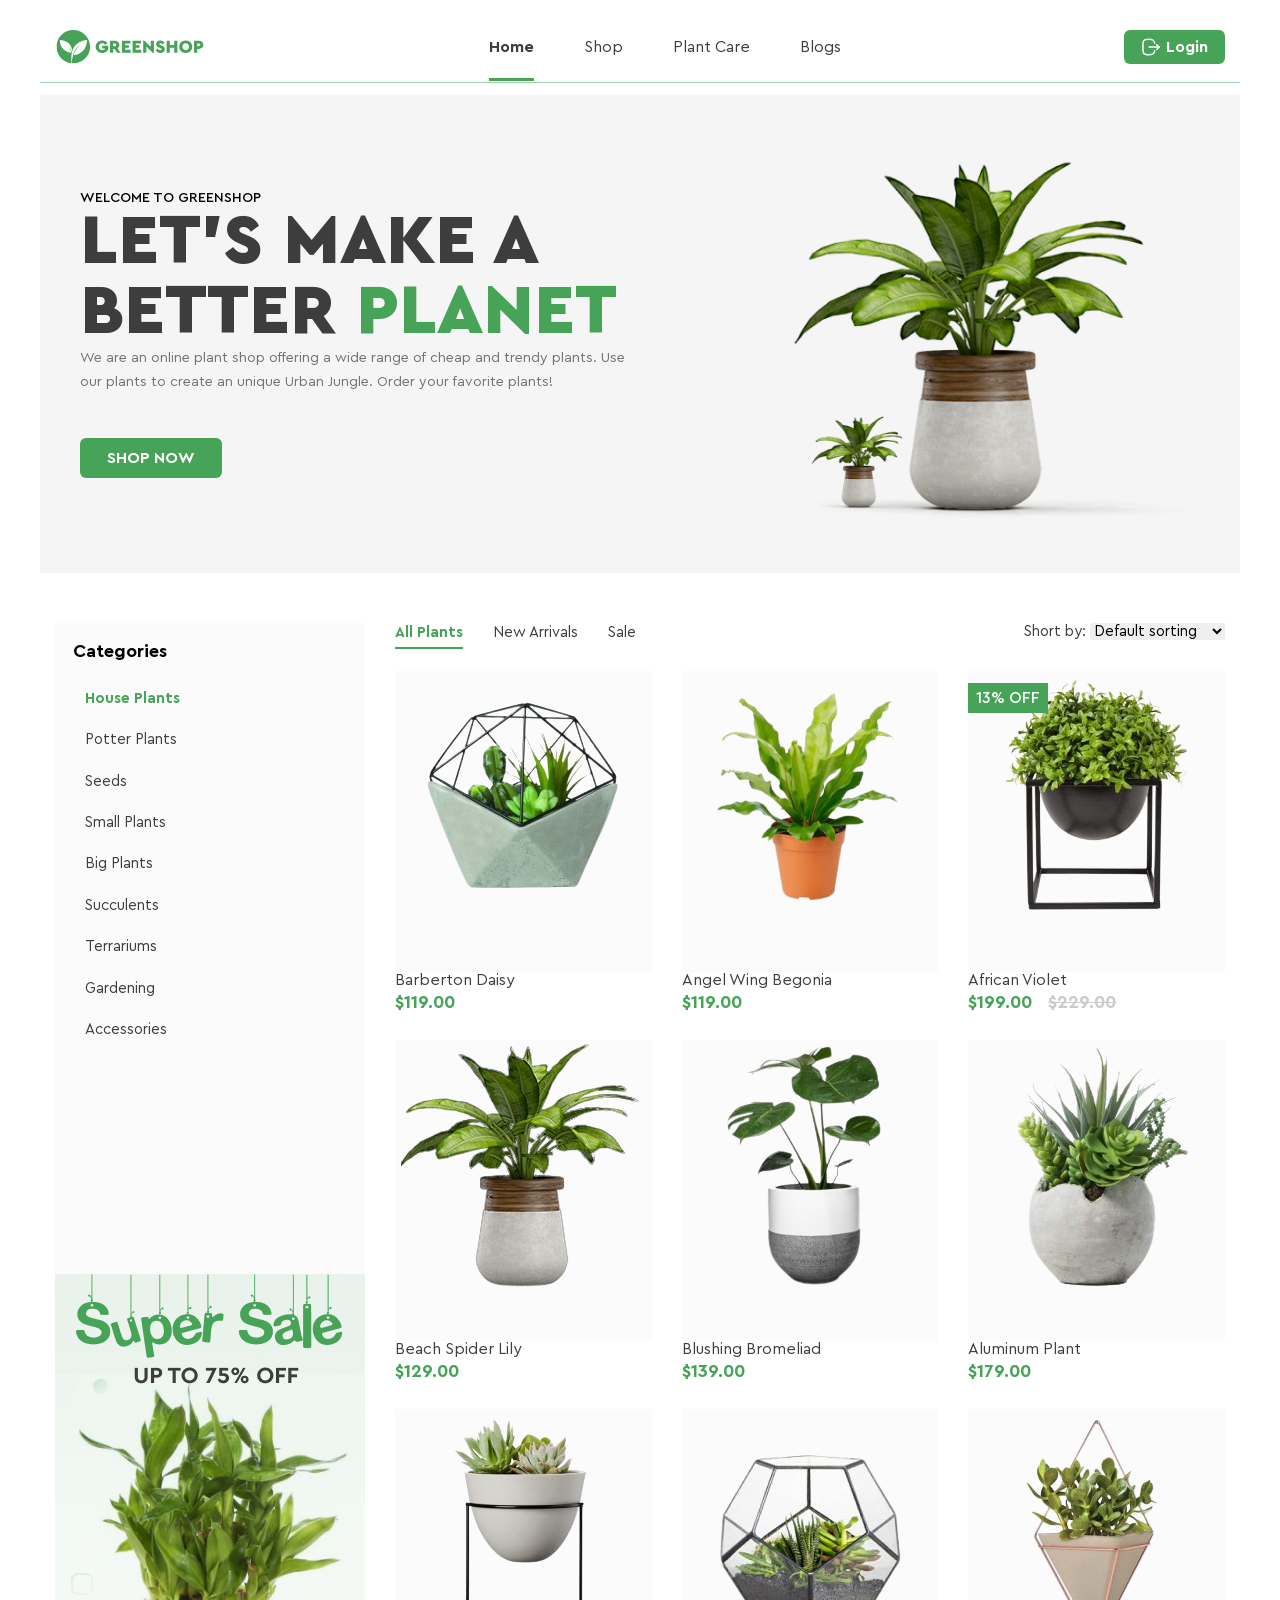
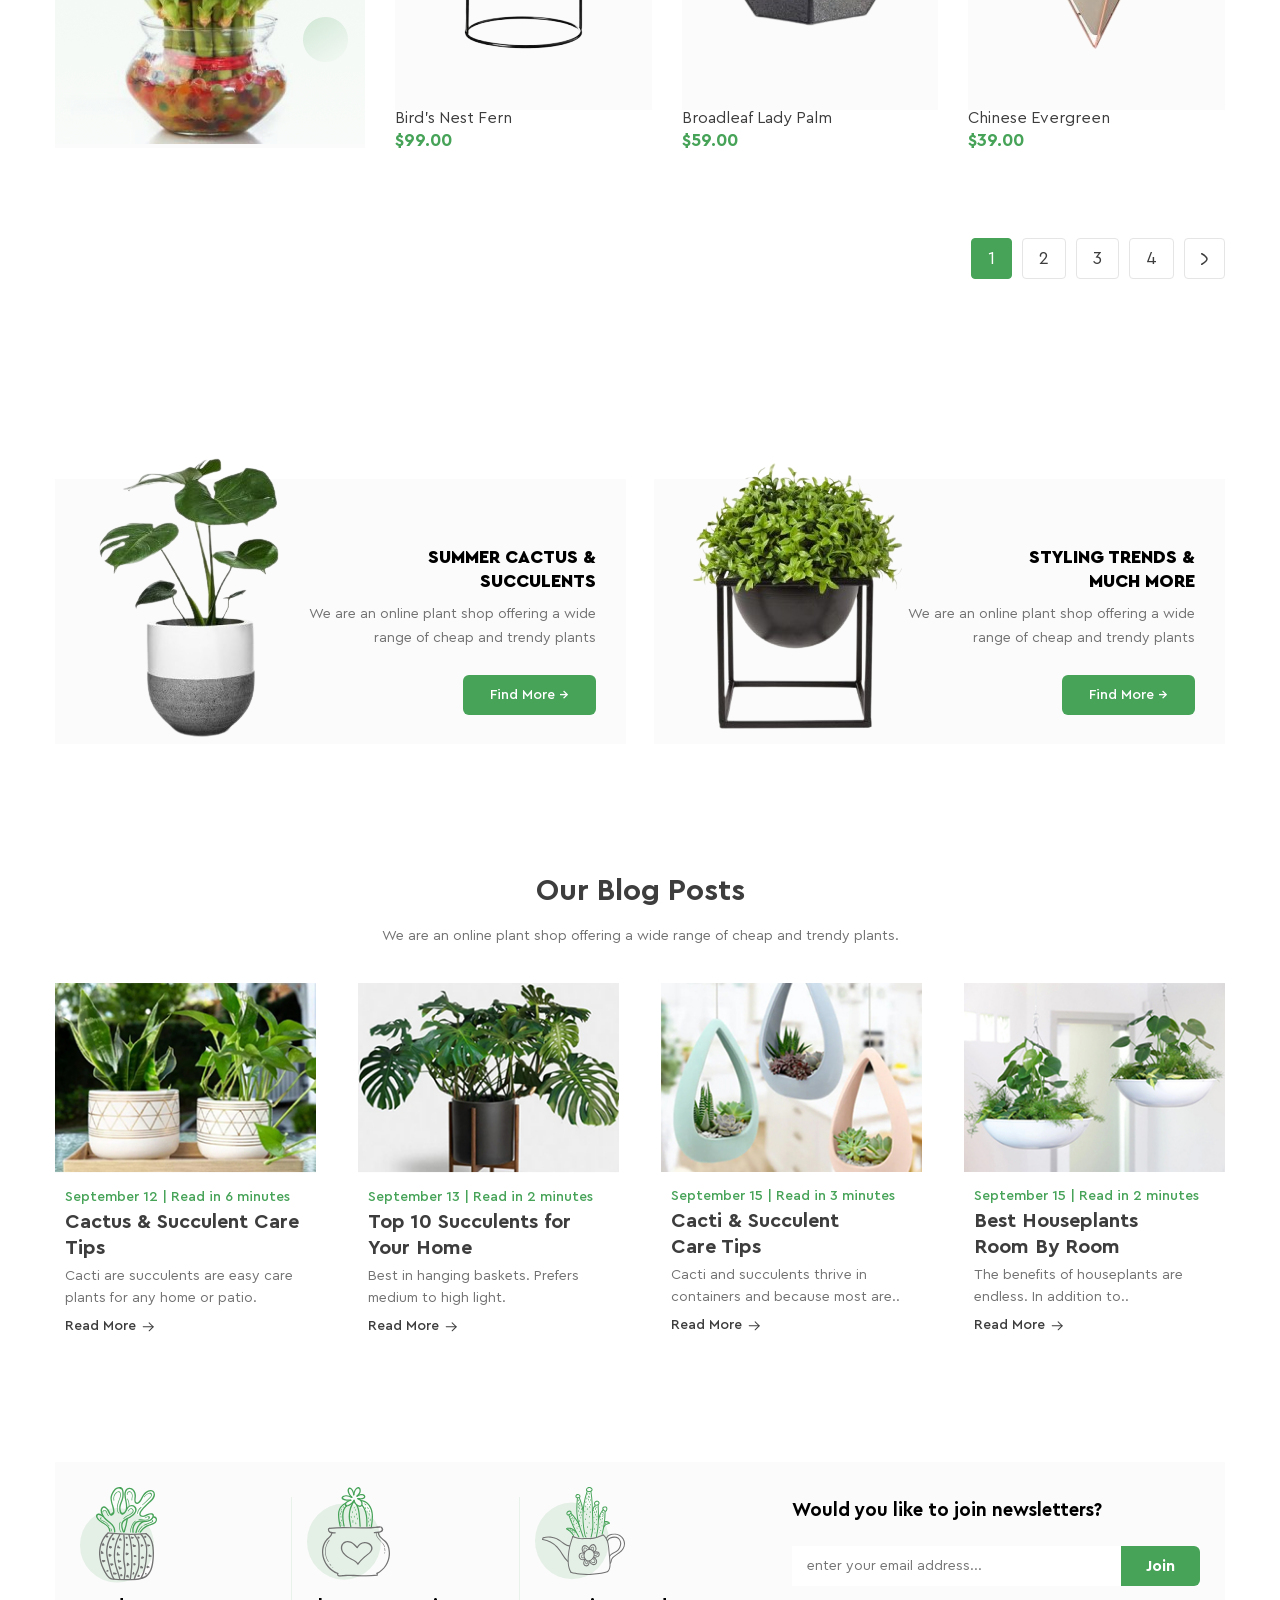
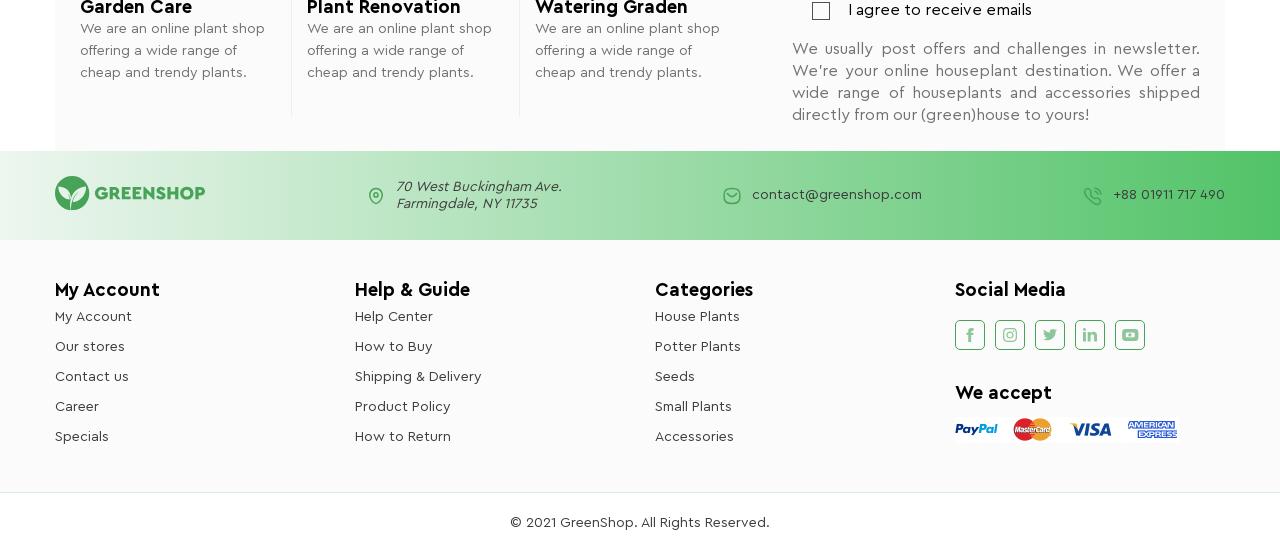
<file: index.html>
<!doctype html>
<html lang="en">
  <head>
    <meta charset="UTF-8" />
    <meta name="viewport" content="width=device-width, initial-scale=1.0" />
    <title>shop</title>
    <link rel="stylesheet" href="css/normalize.css" />
    <link rel="stylesheet" href="css/style.css" />
  </head>

  <body>
    <!-- ========== -->
    <!-- HEADER -->
    <!-- ========== -->
    <div class="wrapper">
      <header class="header">
        <div class="container header__inner">
          <div class="logo">
            <img
              class="logo--img"
              src="./icons/Logo-GREENSHOP.svg"
              alt="logo"
            />
          </div>

          <nav class="nav">
            <ul>
              <li class="nav-item">
                <a href="#" class="nav-link nav-link--active">Home</a>
              </li>
              <li class="nav-item"><a href="#" class="nav-link">Shop</a></li>
              <li class="nav-item">
                <a href="#" class="nav-link">Plant Care</a>
                <ul class="dropdown">
                  <li><a href="#">Drainage</a></li>
                  <li><a href="#">Fungicides</a></li>
                  <li><a href="#">Fertilizer</a></li>
                  <li class="has-submenu">
                    <a href="#">Priming</a>
                    <ul class="submenu">
                      <li><a href="#">Universal</a></li>
                      <li><a href="#">For Ficus</a></li>
                      <li><a href="#">For Cacti</a></li>
                      <li><a href="#">For Citrus</a></li>
                      <li><a href="#">For Orchids</a></li>
                    </ul>
                  </li>
                </ul>
              </li>
              <li class="nav-item"><a href="#" class="nav-link">Blogs</a></li>
            </ul>
          </nav>

          <div class="login">
            <a href="Registration.html" class="btn login-btn">
              <svg class="icon-logout">
                <use href="./icons/sprite.svg#icon-logout"></use>
              </svg>

              Login
            </a>
          </div>
          <span class="header__nav-burger">
            <i></i>
            <i></i>
            <i></i>
          </span>
        </div>
      </header>

      <main>
        <section class="hero">
          <div class="container hero-inner">
            <div class="hero-text">
              <p class="subtitle">welcome to greenshop</p>

              <h1>let's make a better <span>planet</span></h1>

              <p class="description">
                We are an online plant shop offering a wide range of cheap and
                trendy plants. Use our plants to create an unique Urban Jungle.
                Order your favorite plants!
              </p>

              <button class="btn shop-btn">shop now</button>
            </div>

            <div class="hero-image">
              <img src="./img/img-banner.png" alt="plant" />
            </div>
          </div>
        </section>

        <section class="products">
          <div class="container">
            <aside class="sidebar">
              <div class="sidebar-categories">
                <h3>Categories</h3>
                <ul class="categories">
                  <li><a class="active" href="#">House Plants</a></li>
                  <li><a href="#">Potter Plants</a></li>
                  <li><a href="#">Seeds</a></li>
                  <li><a href="#">Small Plants</a></li>
                  <li><a href="#">Big Plants</a></li>
                  <li><a href="#">Succulents</a></li>
                  <li><a href="#">Terrariums</a></li>
                  <li><a href="#">Gardening</a></li>
                  <li><a href="#">Accessories</a></li>
                </ul>
              </div>

              <div class="sale">
                <a href="#">
                  <img src="./img/super-sale-banner.png" alt="Super Sale" />
                </a>
              </div>
            </aside>

            <div class="products-content">
              <div class="products-header">
                <ul class="tabs">
                  <li>
                    <a class="tabs--active active" href="#">All Plants</a>
                  </li>
                  <li><a href="#">New Arrivals</a></li>
                  <li><a href="#">Sale</a></li>
                </ul>

                <div class="sort">
                  <label for="sort">Short by:</label>

                  <select id="sort" name="sort">
                    <option value="default">Default sorting</option>
                    <option value="low">Price low to high</option>
                    <option value="high">Price high to low</option>
                  </select>
                </div>
              </div>

              <div class="products-list">
                <div class="product-card">
                  <div class="product-card__image">
                    <img src="./img/p1.png" alt="Barberton Daisy" />

                    <ul class="product-card__actions">
                      <li>
                        <button>
                          <svg class="icon-basket">
                            <use href="./icons/sprite.svg#icon-basket"></use>
                          </svg>
                        </button>
                      </li>
                      <li>
                        <button>
                          <svg class="icon-hart">
                            <use href="./icons/sprite.svg#icon-hart"></use>
                          </svg>
                        </button>
                      </li>
                      <li>
                        <button>
                          <svg class="icon-magGlass">
                            <use href="./icons/sprite.svg#icon-magGlass"></use>
                          </svg>
                        </button>
                      </li>
                    </ul>
                  </div>

                  <p class="product-card-title">Barberton Daisy</p>
                  <p class="product-card-price active">$119.00</p>
                </div>
                <div class="product-card">
                  <div class="product-card__image">
                    <img src="./img/p2.png" alt="Angel Wing Begonia" />

                    <ul class="product-card__actions">
                      <li>
                        <button>
                          <svg class="icon-basket">
                            <use href="./icons/sprite.svg#icon-basket"></use>
                          </svg>
                        </button>
                      </li>
                      <li>
                        <button>
                          <svg class="icon-hart">
                            <use href="./icons/sprite.svg#icon-hart"></use>
                          </svg>
                        </button>
                      </li>
                      <li>
                        <button>
                          <svg class="icon-magGlass">
                            <use href="./icons/sprite.svg#icon-magGlass"></use>
                          </svg>
                        </button>
                      </li>
                    </ul>
                  </div>

                  <p class="product-card-title">Angel Wing Begonia</p>
                  <p class="product-card-price active">$119.00</p>
                </div>
                <div class="product-card">
                  <div class="product-card__image">
                    <img src="./img/p3.png" alt="African Violet" />
                    <span>13% off</span>
                    <ul class="product-card__actions">
                      <li>
                        <button>
                          <svg class="icon-basket">
                            <use href="./icons/sprite.svg#icon-basket"></use>
                          </svg>
                        </button>
                      </li>
                      <li>
                        <button>
                          <svg class="icon-hart">
                            <use href="./icons/sprite.svg#icon-hart"></use>
                          </svg>
                        </button>
                      </li>
                      <li>
                        <button>
                          <svg class="icon-magGlass">
                            <use href="./icons/sprite.svg#icon-magGlass"></use>
                          </svg>
                        </button>
                      </li>
                    </ul>
                  </div>

                  <p class="product-card-title">African Violet</p>
                  <p class="sale-green product-card-price active">$199.00</p>
                </div>
                <div class="product-card">
                  <div class="product-card__image">
                    <img src="./img/p4.png" alt="Beach Spider Lily" />

                    <ul class="product-card__actions">
                      <li>
                        <button>
                          <svg class="icon-basket">
                            <use href="./icons/sprite.svg#icon-basket"></use>
                          </svg>
                        </button>
                      </li>
                      <li>
                        <button>
                          <svg class="icon-hart">
                            <use href="./icons/sprite.svg#icon-hart"></use>
                          </svg>
                        </button>
                      </li>
                      <li>
                        <button>
                          <svg class="icon-magGlass">
                            <use href="./icons/sprite.svg#icon-magGlass"></use>
                          </svg>
                        </button>
                      </li>
                    </ul>
                  </div>

                  <p class="product-card-title">Beach Spider Lily</p>
                  <p class="product-card-price active">$129.00</p>
                </div>
                <div class="product-card">
                  <div class="product-card__image">
                    <img src="./img/p5.png" alt="Blushing Bromeliad" />

                    <ul class="product-card__actions">
                      <li>
                        <button>
                          <svg class="icon-basket">
                            <use href="./icons/sprite.svg#icon-basket"></use>
                          </svg>
                        </button>
                      </li>
                      <li>
                        <button>
                          <svg class="icon-hart">
                            <use href="./icons/sprite.svg#icon-hart"></use>
                          </svg>
                        </button>
                      </li>
                      <li>
                        <button>
                          <svg class="icon-magGlass">
                            <use href="./icons/sprite.svg#icon-magGlass"></use>
                          </svg>
                        </button>
                      </li>
                    </ul>
                  </div>

                  <p class="product-card-title">Blushing Bromeliad</p>
                  <p class="product-card-price active">$139.00</p>
                </div>
                <div class="product-card">
                  <div class="product-card__image">
                    <img src="./img/p6.png" alt="Aluminum Plant" />

                    <ul class="product-card__actions">
                      <li>
                        <button>
                          <svg class="icon-basket">
                            <use href="./icons/sprite.svg#icon-basket"></use>
                          </svg>
                        </button>
                      </li>
                      <li>
                        <button>
                          <svg class="icon-hart">
                            <use href="./icons/sprite.svg#icon-hart"></use>
                          </svg>
                        </button>
                      </li>
                      <li>
                        <button>
                          <svg class="icon-magGlass">
                            <use href="./icons/sprite.svg#icon-magGlass"></use>
                          </svg>
                        </button>
                      </li>
                    </ul>
                  </div>

                  <p class="product-card-title">Aluminum Plant</p>
                  <p class="product-card-price active">$179.00</p>
                </div>
                <div class="product-card">
                  <div class="product-card__image">
                    <img src="./img/p7.png" alt="Bird's Nest Fern" />

                    <ul class="product-card__actions">
                      <li>
                        <button>
                          <svg class="icon-basket">
                            <use href="./icons/sprite.svg#icon-basket"></use>
                          </svg>
                        </button>
                      </li>
                      <li>
                        <button>
                          <svg class="icon-hart">
                            <use href="./icons/sprite.svg#icon-hart"></use>
                          </svg>
                        </button>
                      </li>
                      <li>
                        <button>
                          <svg class="icon-magGlass">
                            <use href="./icons/sprite.svg#icon-magGlass"></use>
                          </svg>
                        </button>
                      </li>
                    </ul>
                  </div>

                  <p class="product-card-title">Bird's Nest Fern</p>
                  <p class="product-card-price active">$99.00</p>
                </div>
                <div class="product-card">
                  <div class="product-card__image">
                    <img src="./img/p8.png" alt="Broadleaf Lady Palm" />

                    <ul class="product-card__actions">
                      <li>
                        <button>
                          <svg class="icon-basket">
                            <use href="./icons/sprite.svg#icon-basket"></use>
                          </svg>
                        </button>
                      </li>
                      <li>
                        <button>
                          <svg class="icon-hart">
                            <use href="./icons/sprite.svg#icon-hart"></use>
                          </svg>
                        </button>
                      </li>
                      <li>
                        <button>
                          <svg class="icon-magGlass">
                            <use href="./icons/sprite.svg#icon-magGlass"></use>
                          </svg>
                        </button>
                      </li>
                    </ul>
                  </div>

                  <p class="product-card-title">Broadleaf Lady Palm</p>
                  <p class="product-card-price active">$59.00</p>
                </div>
                <div class="product-card">
                  <div class="product-card__image">
                    <img src="./img/p9.png" alt="Chinese Evergreen" />

                    <ul class="product-card__actions">
                      <li>
                        <button>
                          <svg class="icon-basket">
                            <use href="./icons/sprite.svg#icon-basket"></use>
                          </svg>
                        </button>
                      </li>
                      <li>
                        <button>
                          <svg class="icon-hart">
                            <use href="./icons/sprite.svg#icon-hart"></use>
                          </svg>
                        </button>
                      </li>
                      <li>
                        <button>
                          <svg class="icon-magGlass">
                            <use href="./icons/sprite.svg#icon-magGlass"></use>
                          </svg>
                        </button>
                      </li>
                    </ul>
                  </div>

                  <p class="product-card-title">Chinese Evergreen</p>
                  <p class="product-card-price active">$39.00</p>
                </div>
              </div>
            </div>
          </div>
        </section>
        <div class="container">
          <div class="pagination">
            <a href="#" class="page active">1</a>
            <a href="#" class="page">2</a>
            <a href="#" class="page">3</a>
            <a href="#" class="page">4</a>
            <a href="#" class="page next">
              <svg class="icon-arrowRight">
                <use href="./icons/sprite.svg#icon-arrowRight"></use>
              </svg>
            </a>
          </div>
        </div>

        <section class="blog-section">
          <div class="container">
            <div class="promo">
              <div class="promo-card">
                <img src="./img/p14.png" alt="p14" />
                <div class="promo-text">
                  <h3>Summer cactus & succulents</h3>
                  <p>
                    We are an online plant shop offering a wide range of cheap
                    and trendy plants
                  </p>
                  <a href="#" class="btn">Find More →</a>
                </div>
              </div>

              <div class="promo-card">
                <img src="./img/p15.png   " alt="p15" />
                <div class="promo-text">
                  <h3>Styling trends & much more</h3>
                  <p>
                    We are an online plant shop offering a wide range of cheap
                    and trendy plants
                  </p>
                  <a href="#" class="btn">Find More →</a>
                </div>
              </div>
            </div>

            <div class="blog">
              <h2>Our Blog Posts</h2>
              <p class="blog-subtitle">
                We are an online plant shop offering a wide range of cheap and
                trendy plants.
              </p>

              <div class="blog-list">
                <div class="blog-card">
                  <img src="./img/01.jpg" alt="01" />
                  <div class="blog-card-text">
                    <span
                      ><time datetime="2026-09-12">September 12</time> | Read in
                      6 minutes</span
                    >
                    <h4>Cactus & Succulent Care Tips</h4>
                    <p>
                      Cacti are succulents are easy care plants for any home or
                      patio.
                    </p>
                    <a href="#"
                      >Read More
                      <svg class="icon-arrowRightLong">
                        <use
                          href="./icons/sprite.svg#icon-arrowRightLong"
                        ></use>
                      </svg>
                    </a>
                  </div>
                </div>

                <div class="blog-card">
                  <img src="./img/02.jpg" alt="02" />
                  <div class="blog-card-text">
                    <span
                      ><time datetime="2026-09-13">September 13</time> | Read in
                      2 minutes</span
                    >
                    <h4>Top 10 Succulents for Your Home</h4>
                    <p>
                      Best in hanging baskets. Prefers medium to high light.
                    </p>
                    <a href="#"
                      >Read More
                      <svg class="icon-arrowRightLong">
                        <use
                          href="./icons/sprite.svg#icon-arrowRightLong"
                        ></use>
                      </svg>
                    </a>
                  </div>
                </div>

                <div class="blog-card">
                  <img src="./img/03.jpg" alt="03" />
                  <div class="blog-card-text">
                    <span
                      ><time datetime="2026-09-15">September 15</time> | Read in
                      3 minutes</span
                    >
                    <h4 class="blog-card-text-h4">
                      Cacti & Succulent Care Tips
                    </h4>
                    <p>
                      Cacti and succulents thrive in containers and because most
                      are..
                    </p>
                    <a href="#"
                      >Read More
                      <svg class="icon-arrowRightLong">
                        <use
                          href="./icons/sprite.svg#icon-arrowRightLong"
                        ></use>
                      </svg>
                    </a>
                  </div>
                </div>

                <div class="blog-card">
                  <img src="./img/04.jpg" alt="04" />
                  <div class="blog-card-text">
                    <span
                      ><time datetime="2026-09-15">September 15</time> | Read in
                      2 minutes</span
                    >
                    <h4 class="blog-card-text-h4">
                      Best Houseplants Room By Room
                    </h4>
                    <p>
                      The benefits of houseplants are endless. In addition to..
                    </p>
                    <a href="#"
                      >Read More
                      <svg class="icon-arrowRightLong">
                        <use
                          href="./icons/sprite.svg#icon-arrowRightLong"
                        ></use>
                      </svg>
                    </a>
                  </div>
                </div>
              </div>
            </div>
          </div>
        </section>

        <section class="features">
          <div class="container">
            <div class="features__inner">
              <ul class="features__list">
                <li class="features__item features__item--garden">
                  <h3>Garden Care</h3>
                  <p>
                    We are an online plant shop offering a wide range of cheap
                    and trendy plants.
                  </p>
                </li>

                <li class="features__item features__item--plant">
                  <h3>Plant Renovation</h3>
                  <p>
                    We are an online plant shop offering a wide range of cheap
                    and trendy plants.
                  </p>
                </li>

                <li class="features__item features__item--watering">
                  <h3>Watering Graden</h3>
                  <p>
                    We are an online plant shop offering a wide range of cheap
                    and trendy plants.
                  </p>
                </li>
              </ul>

              <div class="features__newsletter">
                <h3>Would you like to join newsletters?</h3>

                <form class="newsletter-form">
                  <input
                    type="email"
                    placeholder="enter your email address..."
                  />
                  <button class="btn" type="submit">Join</button>
                </form>

                <label class="custom-checkbox">
                  <input type="checkbox" name="check" />
                  <div class="custom-check-icon"></div>
                  I agree to receive emails
                </label>

                <p>
                  We usually post offers and challenges in newsletter. We’re
                  your online houseplant destination. We offer a wide range of
                  houseplants and accessories shipped directly from our
                  (green)house to yours!
                </p>
              </div>
            </div>
          </div>
        </section>
      </main>
      <footer>
        <div class="footer-top">
          <div class="container">
            <ul class="footer-top__list">
              <li class="footer-top__item--logo">
                <img src="icons/Logo-GREENSHOP.svg" alt="GreenShop" />
              </li>

              <li class="footer-top__item">
                <svg class="icon-location">
                  <use href="./icons/sprite.svg#icon-location"></use>
                </svg>

                <address>
                  <span>70 West Buckingham Ave.</span>
                  <span>Farmingdale, NY 11735</span>
                </address>
              </li>

              <li class="footer-top__item">
                <svg class="icon-message">
                  <use href="./icons/sprite.svg#icon-message"></use>
                </svg>

                <a href="mailto:contact@greenshop.com">
                  contact@greenshop.com
                </a>
              </li>

              <li class="footer-top__item">
                <svg class="icon-phone">
                  <use href="./icons/sprite.svg#icon-phone"></use>
                </svg>
                <a href="tel:+8801911717490"> +88 01911 717 490 </a>
              </li>
            </ul>
          </div>
        </div>

        <div class="footer-main">
          <div class="container">
            <div class="footer-main__inner">
              <div class="footer-column">
                <h3 class="footer-title">My Account</h3>
                <ul class="footer-list">
                  <li><a href="#">My Account</a></li>
                  <li><a href="#">Our stores</a></li>
                  <li><a href="#">Contact us</a></li>
                  <li><a href="#">Career</a></li>
                  <li><a href="#">Specials</a></li>
                </ul>
              </div>

              <div class="footer-column">
                <h3 class="footer-title">Help & Guide</h3>
                <ul class="footer-list">
                  <li><a href="#">Help Center</a></li>
                  <li><a href="#">How to Buy</a></li>
                  <li><a href="#">Shipping & Delivery</a></li>
                  <li><a href="#">Product Policy</a></li>
                  <li><a href="#">How to Return</a></li>
                </ul>
              </div>

              <div class="footer-column">
                <h3 class="footer-title">Categories</h3>
                <ul class="footer-list">
                  <li><a href="#">House Plants</a></li>
                  <li><a href="#">Potter Plants</a></li>
                  <li><a href="#">Seeds</a></li>
                  <li><a href="#">Small Plants</a></li>
                  <li><a href="#">Accessories</a></li>
                </ul>
              </div>

              <div class="footer-column footer-column--social">
                <h3 class="footer-title">Social Media</h3>

                <ul class="social-list">
                  <li>
                    <a href="#">
                      <svg class="social-icon">
                        <use href="./icons/sprite.svg#icon-facebook"></use>
                      </svg>
                    </a>
                  </li>
                  <li>
                    <a href="#" target="_blank">
                      <svg class="social-icon">
                        <use href="./icons/sprite.svg#icon-instagram"></use>
                      </svg>
                    </a>
                  </li>
                  <li>
                    <a href="#" target="_blank">
                      <svg class="social-icon">
                        <use href="./icons/sprite.svg#icon-twitter"></use>
                      </svg>
                    </a>
                  </li>
                  <li>
                    <a href="#" target="_blank">
                      <svg class="social-icon">
                        <use href="./icons/sprite.svg#icon-linkedin"></use>
                      </svg>
                    </a>
                  </li>
                  <li>
                    <a href="#" target="_blank">
                      <svg class="social-icon">
                        <use href="./icons/sprite.svg#icon-youtube"></use>
                      </svg>
                    </a>
                  </li>
                </ul>

                <div class="payment">
                  <h3 class="footer-subtitle">We accept</h3>
                  <a href="#"
                    ><img src="img/paypal-footer.jpg" alt="paypal"
                  /></a>
                </div>
              </div>
            </div>
          </div>
        </div>

        <div class="footer-bottom">
          <div class="container">
            <p>© 2021 GreenShop. All Rights Reserved.</p>
          </div>
        </div>
      </footer>
    </div>

    <script src="main.js"></script>
  </body>
</html>
</file>
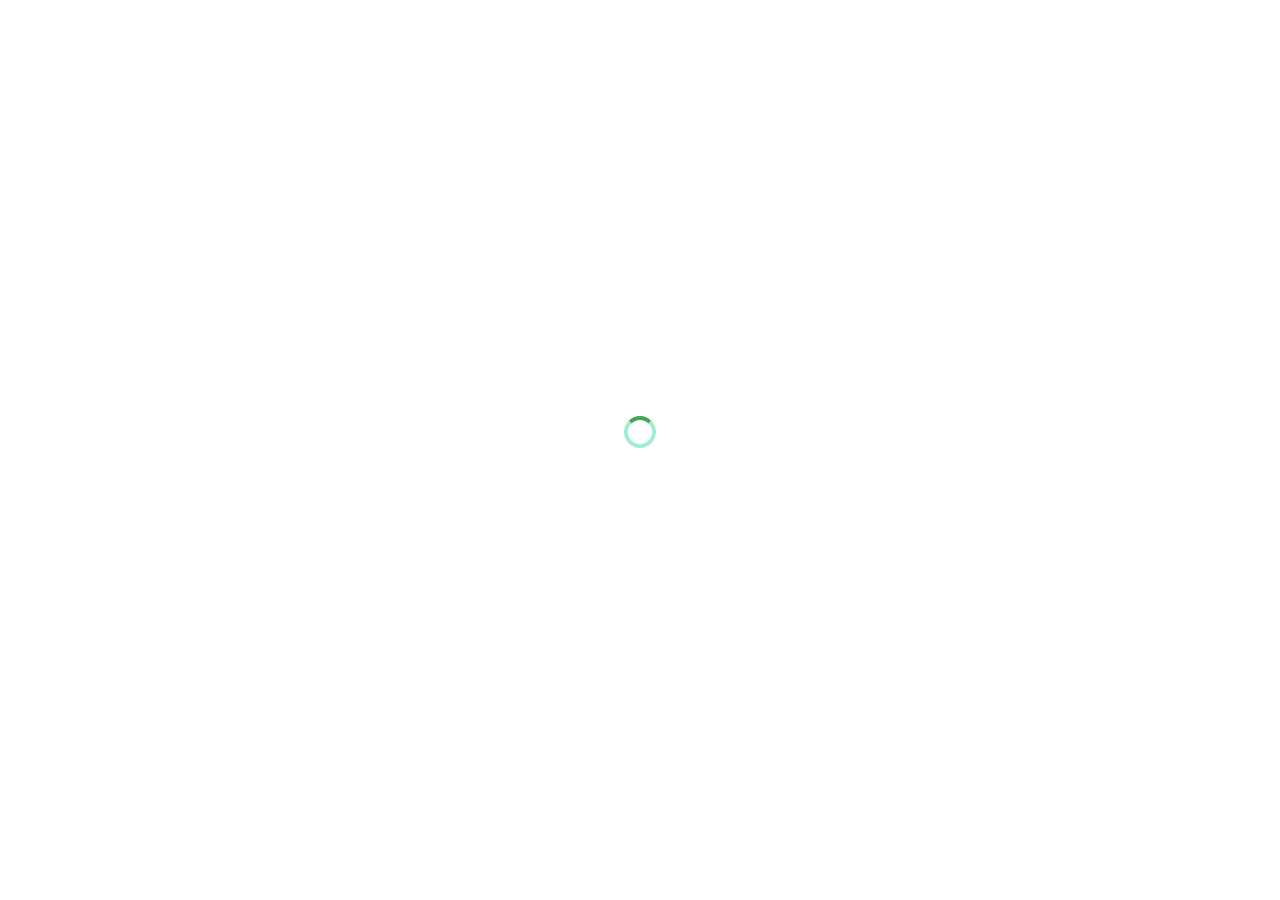
<file: Registration.html>
<!doctype html>
<html lang="en">
  <head>
    <meta charset="UTF-8" />
    <meta name="viewport" content="width=device-width, initial-scale=1.0" />
    <title>Registration</title>
    <link rel="stylesheet" href="css/normalize.css" />
    <link rel="stylesheet" href="css/style.css" />
  </head>
  <body>
    <div class="overlay">
      <div class="modal">
        <button type="button" class="close">
          <img src="./icons/close.svg" alt="close" />
        </button>

        <section class="register">
          <div class="auth__tabs">
            <a href="#" class="tab">Login</a>
            <span class="divider">|</span>
            <a href="#" class="tab active">Register</a>
          </div>

          <form class="form">
            <p class="form-text">Enter your email and password to register.</p>

            <input type="text" name="username" placeholder="Username" />
            <input
              type="email"
              name="email"
              placeholder="Enter your email address"
            />
            <input
              class="password"
              type="password"
              name="password"
              placeholder="Password"
            />
            <input
              type="password"
              name="confirmPassword"
              placeholder="Confirm Password"
            />

            <button type="submit" class="register-btn">Register</button>
          </form>

          <div class="social-login">
            <div class="divider-social">
              <span></span>
              <p>Or register with</p>
              <span></span>
            </div>

            <button type="button" class="social-btn">
              <img src="./icons/google_icon.svg" alt="Google" />
              Continue with Google
            </button>

            <button type="button" class="social-btn">
              <img src="./icons/facebook_icon.svg" alt="Facebook" />
              Continue with Facebook
            </button>
          </div>
        </section>
      </div>
    </div>
    <script>
      setTimeout(() => {
        const el = document.querySelector(".loader_background");
        el.classList.toggle("loaded");
      }, 1000);
    </script>
  </body>
  <div class="loader_background">
    <div class="preloader"></div>
  </div>
</html>
</file>
<file: css/style.css>
*,
*::before,
*::after {
  box-sizing: border-box;
}

@font-face {
  font-family: "Cera Pro";
  src: url("../fonts/CeraPro-Light.woff2") format("woff2");
  font-weight: 300;
  font-style: normal;
  font-display: swap;
}

@font-face {
  font-family: 'Cera Pro';
  src: url('../fonts/CeraPro-Black.woff2') format('woff2');
  font-weight: 900;
  font-style: normal;
}


@font-face {
  font-family: 'Cera Pro';
  src: url('../fonts/CeraPro-Bold.woff2') format('woff2');
  font-weight: 700;
  font-style: normal;
}

@font-face {
  font-family: 'Cera Pro';
  src: url('../fonts/CeraPro-Medium.woff2') format('woff2');
  font-weight: 500;
  font-style: normal;
}

@font-face {
  font-family: 'Cera Pro';
  src: url('../fonts/CeraPro-Regular.woff2') format('woff2');
  font-weight: normal;
  font-style: normal;
}

body {
  font-family: "Cera Pro", sans-serif;
  margin: 0;
  overflow-x: hidden;

}

.wrapper {
  width: 100%;
  position: relative;
  overflow: hidden;
  min-width: 375px;
}

h1,
h2,
h3,
h4,
h5,
h6,
p {
  margin: 0;
}

img {
  max-width: 100%;
  height: auto;
}

ul {
  list-style-type: none;
  padding: 0;
  margin: 0;
}

a {
  text-decoration: none;
}

a,
button {
  transition: all 0.3s ease;
}

.overlay {
  position: fixed;
  inset: 0;
  width: 100%;
  height: 100%;
  background: rgba(0, 0, 0, 0.3);
  display: flex;
  justify-content: center;
  align-items: center;

}

.modal {
  position: relative;
  background: white;
  border-bottom: 10px solid #46A358;
  padding-bottom: 25px;

}

.register {
  width: 500px;
  margin: 0 auto;
  display: flex;
  flex-direction: column;
  align-items: center;
}



.close {
  position: absolute;
  top: 13px;
  right: 13px;
  background: none;
  border: none;
  cursor: pointer;
}

.close img {
  width: 18px;
  height: 18px;
}


.auth__tabs {
  margin-top: 52px;
  display: inline-flex;
  gap: 10px;

}

.tab {
  color: #3D3D3D;
  font-size: 20px;
  font-weight: 500;
  line-height: 16px;
  text-decoration: none;
}

.active {
  color: #46A358;
}

.divider {
  font-size: 18px;
  font-weight: 400;
  line-height: 16px;
}

.form {
  width: 300px;
  display: flex;
  flex-direction: column;
  gap: 16px;
}

.form-text {
  font-size: 13px;
  font-weight: 400;
  line-height: 16px;
  color: #3D3D3D;
  text-align: center;
}

.form input {
  border: 1px solid #EAEAEA;
  border-radius: 6px;
  padding: 12px 14px;
  font-size: 14px;
  font-weight: 400;
  line-height: 16px;

}

.form input::placeholder {
  color: #A5A5A5;
  opacity: 0.5;
}

.register-btn {
  margin-top: 25px;
  /* width: 300px; */
  padding: 16px 0 13px;
  background-color: #46A358;
  border-radius: 5px;
  color: #FFFFFF;
  font-size: 16px;
  font-weight: 700;
  line-height: 16px;
  border: none;
  cursor: pointer;
}

.password {
  background: url("../icons/pswrd_eye.svg") no-repeat right 10px center;

}

.divider-social {
  display: flex;
  align-items: center;
  gap: 10px;
  margin: 20px 0;
}

.divider-social span {
  flex: 1;
  height: 1px;
  background: #e5e5e5;
}

.divider-social p {
  line-height: 16px;
  font-size: 13px;
  font-weight: 400;
  color: #3D3D3D;
  white-space: nowrap;
}

.social-btn {
  width: 100%;
  padding: 13px 0;
  display: flex;
  align-items: center;
  justify-content: center;
  gap: 15px;
  border: 1px solid #EAEAEA;
  border-radius: 5px;
  background: #fff;
  font-size: 13px;
  font-weight: 500;
  color: #727272;
  cursor: pointer;
  margin-bottom: 15px;
}

.social-btn img {
  width: 20px;
  height: 20px;
}

.social-login {
  width: 300px;
}

/* HEADER */

.container {
  padding: 0 15px;
  margin: 0 auto;
  max-width: 1200px;
}

.header {
  padding-top: 30px;

}

.header__inner {
  display: flex;
  align-items: center;
  justify-content: space-between;
  border-bottom: 0.3px solid #46A35880;
  padding-bottom: 18px;
}

.btn {
  display: inline-block;
  background: #46A358;
  color: #FFFFFF;
  text-decoration: none;
  border-radius: 6px;
  font-size: 16px;
  font-weight: 700;
  border: none;
  text-align: center;
  cursor: pointer;
  transition: 0.3s;


}

.btn:hover {
  background: #3d8f4c;
  box-shadow: 0 5px 15px rgba(70, 163, 88, 0.3);
}




.icon-logout {
  width: 20px;
  height: 20px;
  fill: none;
}

.logo--img {
  width: 150px;
  height: 34.3px;
   display:block;
}




.login a {
  text-decoration: none;
}

.nav>ul {
  display: flex;
  gap: 50px;
  margin: 0;
  padding: 0;
  list-style: none;
}

.nav-item {
  position: relative;
}

.dropdown {
  position: absolute;
  top: 100%;
  left: 50%;
  transform: translateX(-50%);
  display: none;
  padding: 10px 0;
  z-index: 100;
  width: 188px;
  padding-top: 40px;
}

.dropdown li {
  list-style: none;
  background: #EDF6EE;
  position: relative;
}

.dropdown>li:has(.submenu):after {
  content: "";
  width: 10px;
  height: 10px;
  border: solid #3D3D3D;
  border-width: 1px 1px 0 0;
  transform: rotate(45deg) translateY(-50%);
  display: inline-block;
  position: absolute;
  right: 10px;
  top: 50%;
}

.dropdown>li:has(.submenu):hover:after {
  border-color: #EDF6EE;
  transform: rotate(-135deg) translateY(7px);
}




.dropdown li:hover .submenu {
  display: block;
}


.dropdown a {
  color: #3D3D3D;
  display: block;
  border-bottom: 1px solid #EDF6EE;
  padding: 7px 14px;
}

.submenu {
  padding-left: 2px;
  top: 40px;
  position: fixed;
  left: 100%;
  width: 178px;
  display: none;
}



.dropdown li:hover>a {
  background-color: #1A712A;
  color: #FFFFFF;
  font-weight: 700;
  font-size: 16px;

}

.nav-item:hover .dropdown {
  display: block;
}



.nav .nav-link--active {
  font-weight: 700;

}

.nav ul li a {
  text-decoration: none;
  font-weight: 400;
  font-size: 16px;
  color: #3D3D3D;

}

.nav .nav-link--active:after {
  opacity: 1;
}

.nav-link {
  display: inline-block;
  position: relative;

}

.nav-link:after {
  content: "";
  position: absolute;
  left: 0;
  bottom: -25px;
  width: 100%;
  height: 3px;
  background: #46A358;
  opacity: 0;
  transition: 0.3s;
}

.nav-item:hover>.nav-link::after {
  opacity: 1;
}

.nav-link:hover {
  color: black;
  font-size: 16px;

}

.nav-item:hover>a {
  color: black;
  font-size: 16px;
  opacity: 1;
}


.header .btn {
  padding: 7px 17px;
  display: flex;
  align-items: center;
  justify-content: center;
  gap: 5px;
}



.login-btn img {
  width: 16px;
  height: 16px;
}

/* HERO */
main {
  margin-top: 12px;

}

.hero-text {
  width: 60%;
  flex-shrink: 0;
}

.hero-image {
  max-width: 500px;
}

.hero-image img {
  width: 100%;
  display: block;
}

.hero-inner {
  display: flex;
  align-items: center;
  background: #f5f5f5;
  padding: 40px;

}

.subtitle {
  font-weight: 500;
  font-size: 14px;
  line-height: 16px;
  text-transform: uppercase;
}

h1 {
  font-weight: 900;
  font-size: 70px;
  line-height: 70px;
  text-transform: uppercase;
  color: #3D3D3D;
}

h1 span {
  color: #46A358;
}

.description {
  padding-right: 114px;
  font-weight: 400;
  font-size: 14px;
  line-height: 24px;
  color: #727272;
}

.hero .btn {
  padding: 11px 27px;
  display: inline-flex;
  align-items: center;
  justify-content: center;
  margin-top: 44px;
  text-transform: uppercase;

}

/* ===PRODUCTS=== */

.products .container {
  display: flex;
  align-items: stretch;
  gap: 30px;
}

.products {
  margin-top: 50px;
}


.sidebar {
  padding-top: 14px;
  display: flex;
  flex-direction: column;
  background: #FBFBFB;


}

.sidebar-categories {
  margin-left: 18px;
}

.sidebar h3 {
  font-size: 18px;
  line-height: 29px;
}

.categories {
  list-style: none;
  padding: 0;
  padding-left: 12px;

}

.categories a {
  text-decoration: none;
  color: #3D3D3D;
  font-weight: 400;
  font-size: 15px;
}

.categories li {
  margin-top: 23px;
}

.categories a.active {
  color: #46A358;
  font-weight: 700;
}

.categories a:hover {
  color: #46A358;
}

.sale {
  margin-top: auto;
}

.sale a {
  display: block;
}

.sale img {
  width: 100%;
}

.products-content {
  flex: 1;
}

.products-header {
  display: flex;
  justify-content: space-between;
  align-items: center;
}


.tabs {

  display: flex;
  gap: 30px;
  padding: 0;
  list-style: none;


}



.tabs .tabs--active {
  padding-bottom: 7px;
  border-bottom: 2px solid #46A358;
}

.tabs a {
  text-decoration: none;
  color: #3D3D3D;
  font-weight: 400;
  font-size: 15px;
  line-height: 16px;


}

.tabs a:hover {
  color: #46A358;
}

.tabs a {
  position: relative;
  text-decoration: none;
  color: #3D3D3D;
  padding-bottom: 5px;
}




.tabs li a.active {
  color: #46A358;

  font-weight: 700;
  font-size: 15px;
  line-height: 16px;

}





.sort {

  font-size: 15px;
  color: #3D3D3D;
}

.sort #sort {
  border: none;
  cursor: pointer;
}

.products-list {
  display: flex;
  flex-wrap: wrap;
  gap: 30px;
  margin-top: 30px;
}

.product-card {
  width: calc(33.333% - 20px);
  border-top: 1px solid #FBFBFB;
}



.product-card__image {
  display: flex;
  justify-content: center;
  align-items: center;
  position: relative;
  background: #FBFBFB;
  padding-bottom: 50px;
}

.product-card__actions {
  position: absolute;
  bottom: 10px;
  left: 50%;
  border-radius: 4px;
  transform: translateX(-50%);

  display: flex;
  gap: 10px;

  list-style: none;
  padding: 0;
  margin: 0;

  opacity: 0;
  transition: 0.3s;
}

.product-card__actions button {
  width: 35px;
  height: 35px;
  background: #fff;
  border: none;
  cursor: pointer;
  border-radius: 4px;
  display: flex;
  align-items: center;
  justify-content: center;
}

.product-card__actions button svg {
  width: 20px;
  height: 20px;
  fill: #3D3D3D;
  transition: 0.3s;
}

.product-card__actions button:hover svg {
  fill: #46A358;
}

.product-card:hover {
  border-top: 1px solid #46A358;
}

.product-card:hover .product-card__actions {
  opacity: 1;

}

.product-card__image span {
  top: 11px;
  left: 0;
  position: absolute;
  padding: 7px 8px;
  color: #FFFFFF;
  font-weight: 500;
  font-size: 16px;
  line-height: 16px;
  background: #46A358;
  text-transform: uppercase;


}

.sale-green::after {
  content: "$229.00";
  margin-left: 16px;
  color: #CBCBCB;
  text-decoration: line-through;
}

.product-card-title {
  color: #3D3D3D;
  font-size: 16px;
  line-height: 16px;
}

.product-card-price {
  margin-top: 6px;
  font-weight: 700;
  font-size: 18px;
  line-height: 16px;
}

/*  TOP BANNERS & BLOG */
.blog-section {
  margin-top: 200px;
}

.promo {
  display: flex;
  justify-content: space-between;
  gap: 28px;
}

.promo-card {
  padding-top: 37px;
  padding-right: 30px;
  
  /* width: 50%; */
  flex:1;
  /* min-width:0; */
  display: flex;
  align-items: center;
  background: #FBFBFB;
}


.promo-card img {
  margin-top: -64px;
}

.promo-text {

  display: flex;
  flex-direction: column;
  align-items: end;
  justify-content: end;
  text-align: right;
  margin-left: -40px;
}

.promo-text h3 {
  font-weight: 900;
  font-size: 18px;
  line-height: 24px;
  text-transform: uppercase;
  padding-left: 120px;

}

.promo-text p {
  font-size: 14px;
  line-height: 24px;
  color: #727272;
  margin-top: 9px;
}

.promo-text .btn {
  font-weight: 500;
  font-size: 14px;
  line-height: 20px;


  margin-top: 25px;
  padding: 10px 27px;
}

.blog h2 {
  margin-top: 130px;
  text-align: center;
  font-weight: 700;
  font-size: 30px;
  color: #3D3D3D;
}

.blog p {
  margin-top: 15px;
  text-align: center;
  font-weight: 400;
  font-size: 14px;
  line-height: 24px;
  color: #727272;
}

.blog-list {
  margin-top: 35px;
  display: flex;
  gap: 42px;
  align-items: flex-start;
}

.blog-card {
  flex: 1;
}

.blog-card img {
  width: 100%;

}

.blog-card-text {
  padding: 9px 10px 12px;

}

.blog-card-text span {
  font-weight: 500;
  font-size: 14px;
  line-height: 16px;
  color: #46A358;

}

.blog-card-text h4 {
  margin-top: 4px;
  font-size: 20px;
  line-height: 26px;
  color: #3D3D3D;
}

.blog-card-text p {
  font-size: 14px;
  line-height: 22px;
  color: #727272;
  margin-top: 4px;
  text-align: left;
}

.blog-card-text a {
  font-weight: 500;
  font-size: 14px;
  line-height: 16px;
  color: #3D3D3D;
  text-decoration: none;
  margin-top: 9px;
  display: inline-flex;
  align-items: center;
  gap: 4px;

}

.blog-card-text a:hover {
  color: #46A358;
}

.icon-arrowRightLong {

  width: 14px;
  height: 14px;
  fill: currentColor;
}



.blog-card-text-h4 {
  padding-right: 32px;
}



/* PAGINATION */
.pagination {
  display: flex;
  justify-content: flex-end;
  gap: 10px;
  margin-top: 90px;
}

.page {
  padding: 9px 16px;
  display: flex;
  align-items: center;
  justify-content: center;
  border: 1px solid #E5E5E5;
  border-radius: 4px;
  text-decoration: none;
  color: #3D3D3D;
  font-size: 18px;
}

.page.active {
  background: #46A358;
  color: #fff;
  border-color: #46A358;
}

.page:hover {
  background: #46A358;
  color: #fff;
  border-color: #46A358;
}

.icon-arrowRight {
  width: 7px;
  height: 12px;
  fill: none;
}

/* FEATURES */

.features {
  margin-top: 115px;
}

.features__inner {
  display: flex;
  gap: 60px;
  background-color: #FBFBFB;
  padding: 25px;
}

.features__list {

  display: flex;
  gap: 30px;
  flex: 1.6;

}

.features__item {
  padding-top: 110px;
  position: relative;
}

.features__item--garden {
  background: url("../img/garden.svg") no-repeat;

}

.features__item--plant {
  background: url("../img/plant.svg") no-repeat;

}

.features__item--watering {
  background: url("../img/watering.svg") no-repeat;

}

.features__item p {
  font-size: 14px;
  line-height: 22px;
  color: #727272;
}


.features__item:not(:last-child)::after {
  content: "";
  position: absolute;
  right: -15px;
  top: 10px;
  bottom: 10px;
  width: 1px;
  background: #46A3581A;

}


.features__newsletter {
  padding-top: 13px;
  flex: 1;
}

.newsletter-form input {
  flex: 1;
  padding: 12px 15px;
  border: none;
  border-radius: 6px 0 0 6px;
  font-size: 14px;
  color: #3D3D3D;

}

.newsletter-form {
  display: flex;
  margin-top: 25px;

  background: #fff;
  overflow: hidden;
}

.newsletter-form .btn {
  padding: 11px 25px;
  border-radius: 0 6px 6px 0;
}

.features__newsletter p {
  color: #727272;
  margin-top: 18px;
  line-height: 22px;
  text-align: justify;

}

.custom-checkbox {
  display: flex;
  gap: 10px;
  margin-top: 15px;
  align-items: center;
  position: relative;
  padding-left: 20px;
  cursor: pointer;
}

.custom-checkbox input {
  display: none;
}

.custom-checkbox {
  display: flex;
  align-items: center;
  position: relative;
  margin-left: 20px;
  cursor: pointer;
  padding: 0;
  width: fit-content;
}

.custom-check-icon {
  position: relative;
  width: 18px;
  height: 18px;
  border: 1px solid #50514f;
  margin-right: 8px;
}

.custom-check-icon::before {
  content: "\2718";
  position: absolute;
  width: 15px;
  height: 15px;
  top: 50%;
  left: 50%;
  transform: translate(-50%, -50%);
  display: none;
}

.custom-checkbox input:checked~.custom-check-icon::before {
  display: block;
}

.footer-top {
  background: linear-gradient(90deg, #EDF6EF 0%, #52C368 100%);
  padding: 25px 0;
}

.footer-top__item--logo {
  flex: 0 0 auto;
}

.footer-top__list {
  display: flex;
  align-items: center;
  justify-content: space-between;
  color: #3D3D3D;
  gap: 40px;

}

.footer-top__item {
  display: flex;
  align-items: center;
  gap: 10px;
  font-size: 14px;
  color: #3D3D3D;
  max-width: 220px;
  word-break: break-word;
}

.footer-top__item svg {
  width: 20px;
  height: 20px;
  fill: none;

}

.footer-top__item address span {
  display: block;
  color: #3D3D3D;
}

.footer-top__item a {
  text-decoration: none;
  color: #3D3D3D;
}

.footer-top__item a:hover {
  text-decoration: underline;
}


.footer-main {
  padding: 40px 0;
  background: #FBFBFB;
}

.footer-main__inner {
  display: flex;
  justify-content: space-between;
  gap: 30px;
}

.footer-column {
  flex: 1;
  min-width: 180px;
}

.footer-list {
  font-size: 14px;
  line-height: 30px;

}

.footer-list a {
  color: #3D3D3D;
  transition: 0.3s;
  overflow-wrap: break-word;
}

.footer-list a:hover {
  color: #46A358;
}

.social-list {
  display: flex;
  gap: 10px;

  margin-top: 18px;
}

.social-icon {

  transition: 0.6s;
}


.social-list a {
  height: 30px;
  width: 30px;
  display: flex;
  border: 1px solid #46A358;
  border-radius: 5px;
  justify-content: center;
  align-items: center;
  transition: 0.6s;
}



.social-list a:hover svg {
  fill: #3D3D3D;
  transform: scale(1.1);
}

.payment {
  margin-top: 33px;

}

.footer-subtitle {
  margin-bottom: 13px;
}

.footer-bottom {
  border-top: 1px solid #46A35833;
  ;
  padding: 15px 0;
  text-align: center;
}

.footer-bottom p {
  font-size: 14px;
  color: #3D3D3D;
  line-height: 30px;
}

/* PRELOADER */
.loader_background {
  position: fixed;
  inset: 0;
  background: #fff;
  z-index: 9999;
}

.preloader::after {
  position: absolute;
  top: 0;
  bottom: 4%;
  right: 0;
  left: 0;
  content: "";
  display: block;
  margin: auto;
  height: 32px;
  width: 32px;
  border: 4px solid;
  border-radius: 50%;
  border-top-color: #46A358;
  border-bottom-color: #a0efd2;
  border-right-color: #a0efd2;
  border-left-color: #a0efd2;
  animation: rotating 1.1s linear infinite;
}

@keyframes rotating {
  from {
    transform: rotate(0deg);
  }

  to {
    transform: rotate(360deg);
  }
}

.loader_background.loaded {
  display: none;
}

.header__nav-burger {
  display: none;
}


/* mobile first */
@media(max-width:1050px){
  .promo-text h3 {
  
  padding-left: 0;

}
}

@media (max-width: 992px) {
  .blog-list {
    flex-wrap: wrap;
    gap: 30px;
  }

  .blog-card {
    flex: 0 0 calc(50% - 15px);
  }


  .promo-card {
    width: 100%;
  }

  .blog-section {
    margin-top: 126px;
  }

  .blog h2 {
    margin-top: 85px;
  }

  .features__inner {
    flex-direction: column;
    gap: 40px;
  }

  .features {
    margin-top: 70px;
  }

  .promo {
    flex-direction: column;
  }





}


@media (max-width: 854px) {


  .sidebar {
    width: 30%;
  }

  .products-list {

    gap: 15px;

  }
}

@media(max-width: 838px) {
  .footer-top__item {

    font-size: 12px;

  }

  .features__newsletter {
    max-width: 500px;
    margin: 0 auto;
  }

  .footer-main__inner {
    flex-wrap: wrap;
  }

  .footer-column {
    flex: 0 0 calc(50% - 20px);
  }




}



@media (max-width: 768px) {
  .nav>ul {
    gap: 25px;
  }

  .logo--img {
    width: 120px;
    height: auto;
  }

  .header .btn {
    padding: 6px 12px;
  }



  h1 {
    font-size: 50px;
    line-height: 1;
  }

  .description {
    padding-right: 0;
  }

  .products-header {
    flex-direction: column;
    align-items: flex-start;
    gap: 20px;
  }

  .tabs {
    gap: 20px;
  }

  .pagination {
    margin-top: 50px;
  }

  .product-card {
    width: calc(50% - 20px);
  }



  .footer-main__inner {
    flex-wrap: wrap;
  }

  .footer-column {
    flex: 0 0 calc(50% - 15px);
  }

  .footer-top {
    padding: 20px 0;
  }

  .footer-top__item {
    font-size: 11px;
    max-width: none;
  }

  .footer-main {
    padding: 30px 0;
  }



}



@media (max-width: 540px) {


  .header {
    padding-top: 15px;
  }

  .header__inner {
    padding-bottom: 12px;
    gap: 15px;
  }

  .logo--img {
    width: 110px;
  }

  .header .btn {
    padding: 6px 10px;
    font-size: 14px;
  }

  .login {
    margin-left: auto;

  }


  .header {
    position: relative;
    overflow-x: clip;
  }


  .header__nav-burger {
    display: block;

    position: relative;

    width: 30px;
    height: 50px;

    cursor: pointer;
  }

  .header__nav-burger i {
    position: absolute;

    display: block;

    height: 2px;
    width: 30px;

    left: 0;

    background: #46A358;

    transition: .3s;
  }

  .header__nav-burger i:nth-child(1) {
    top: 16px;
  }

  .header__nav-burger i:nth-child(2) {
    top: 24px;
  }

  .header__nav-burger i:nth-child(3) {
    top: 32px;
  }




  .nav {

    width: 180px;

    box-shadow: -4px 4px 12px rgba(0, 0, 0, 1.12);

    border-left: 1px solid #46A358;
    position: absolute;
    top: 100%;
    right: 0;
    background: #FBFBFB;
    transform: translateX(120%);
    transition: transform .4s;
    z-index: 1000;
  }

  .header.active .nav {

    transform: translateX(0);
  }

  .nav ul {

    flex-direction: column;
    gap: 0;
  }

  .nav li {

    border-bottom: 1px solid #46A358;
  }

  .nav li:last-child {
    border-bottom: none;
  }

  .nav a {
    padding: 10px;
    display: block;
  }

  .nav-link:after {
    bottom: 5px;
    display: none;
  }


  .header.active .header__nav-burger i:nth-child(1) {
    top: 25px;
    transform: rotate(45deg);
  }

  .header.active .header__nav-burger i:nth-child(2) {
    background: transparent;
  }

  .header.active .header__nav-burger i:nth-child(3) {
    top: 25px;
    transform: rotate(-45deg);
  }


  .dropdown,
  .submenu {
    display: none;
  }

  .nav-item:hover .dropdown {
    display: none;
  }

  .dropdown li:hover .submenu {
    display: none;
  }


  .hero-inner {
    flex-direction: column;
  }

  .hero-text {
    width: 100%;

  }

  h1 {
    font-size: 45px;
  }

  .hero .btn {
    margin-top: 25px;
  }

  .products .container {
    flex-direction: column;
    gap: 20px;
  }

  .sidebar-categories {
    margin-left: 0;
  }

  .sidebar {

    width: 100%;
    background: #FBFBFB;
    padding: 15px;
  }



  .categories {
    display: flex;
    flex-wrap: wrap;
    gap: 12px;
    padding-left: 0;
  }

  .categories li {
    margin-top: 0;
  }

  .sale {
    display: none;
  }

  .product-card {
    width: 100%;
  }

  .promo-card {
    padding-right: 0;
    flex-direction: column;
  }

  .promo-card img {

    max-width: 40%;
    margin: 0 auto;
    
  }

  .promo-text .btn {
    margin-bottom: 20px;
  }

  .promo {

    gap: 36px;
  }

  .promo-text {
    margin-left: 0;
    align-items: center;
    text-align: center;
  }

  .promo-text h3 {
    padding-left: 0;
  }

  .sort {
    font-size: 14px;
  }

  .page {
    padding: 8px 12px;
    font-size: 16px;
  }


  .features__list {
    flex-direction: column;
  }

  .features__item:not(:last-child)::after {
    display: none;
  }

  .features__item p {
    font-size: 20px;
  }

  .features {
    margin-top: 30px;
  }


  .footer-top__list {
    flex-direction: column;
    gap: 10px;
  }

  .footer-main__inner {
    justify-content: center;
  }

  .footer-column {
    text-align: center;
  }


}

@media (max-width: 410px) {



  

  .features__item h3,
  .features__newsletter h3{
    font-size:20px;
    line-height:26px;
  }

  .features__item p,
  .features__newsletter p{
    font-size:14px;
    line-height:22px;
  }

  .custom-checkbox{
    font-size:14px;
  }

  .footer-top__item,
  .footer-top__item a,
  .footer-top__item address{
    font-size:13px;
    line-height:18px;
  }

}

@media (max-width: 397px) {
  .blog-list {
    flex-direction: column;
  }
}




@media (max-width:320px) {

  h1 {
    font-size: 30px;
  }


  .sidebar h3 {

    /* line-height: 29px; */
  }

  .categories a {

    /* font-size: 13px; */
  }

  .categories li {
    /* margin-top: 8px; */
  }




  .products {
    margin-top: 20px;
  }

  .promo-text h3 {
    font-size: 16px;
    line-height: 22px;
  }

  .blog-card-text h4 {
    font-size: 18px;
    line-height: 24px;
  }

  .promo-card {
    padding-right: 0;
    flex-direction: column;
  }

  .promo-text {
    margin-left: 0;
    align-items: center;
    text-align: center;
  }

  .promo-text h3 {
    padding-left: 0;
  }

  .blog-list {
    flex-direction: column;
  }

  .newsletter-form {
    flex-direction: column;
    background: transparent;
    gap: 10px;
  }

  .newsletter-form input {
    border-radius: 6px;
  }

  .newsletter-form .btn {
    border-radius: 6px;
  }

  .features__item {
    padding-top: 100px;
  }

  .custom-checkbox {
    margin-left: 0;
  }

  .footer-main__inner {
    justify-content: center;
  }

  .footer-column {
    text-align: center;
  }
}
</file>
